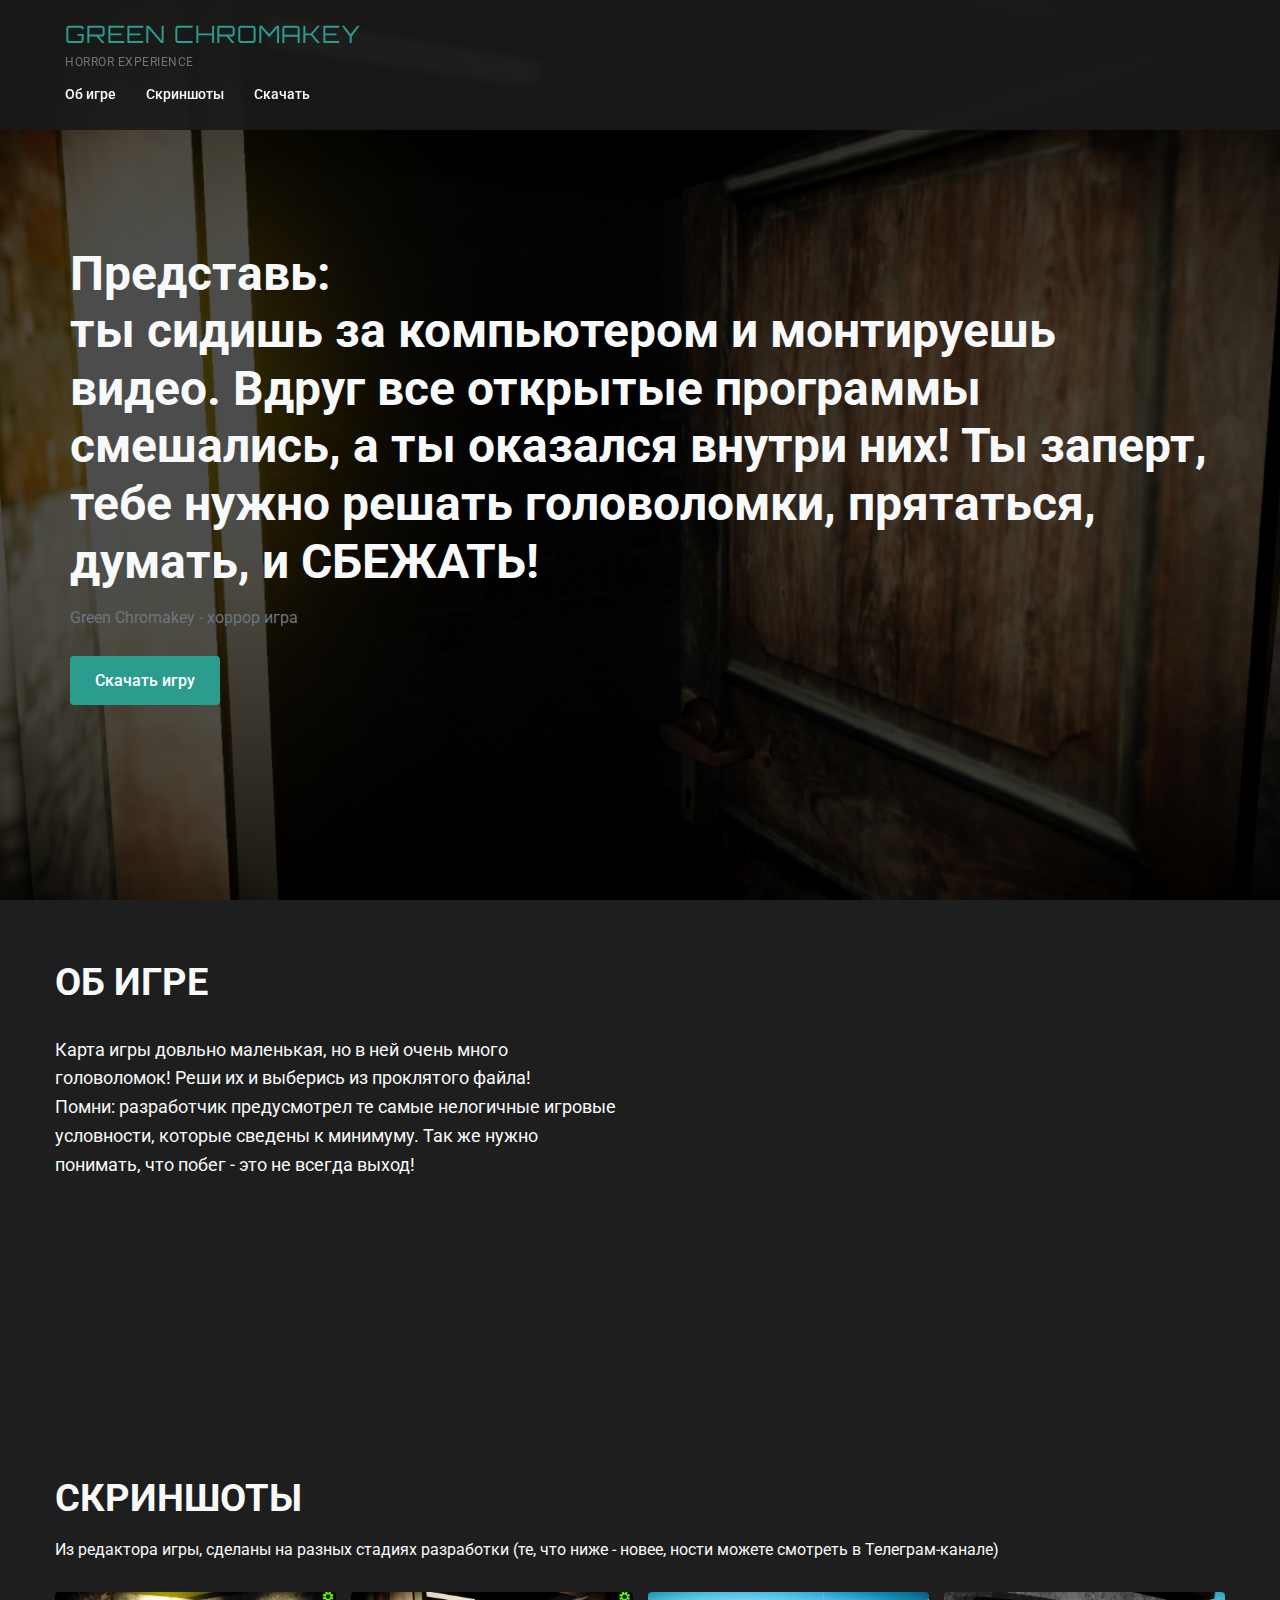
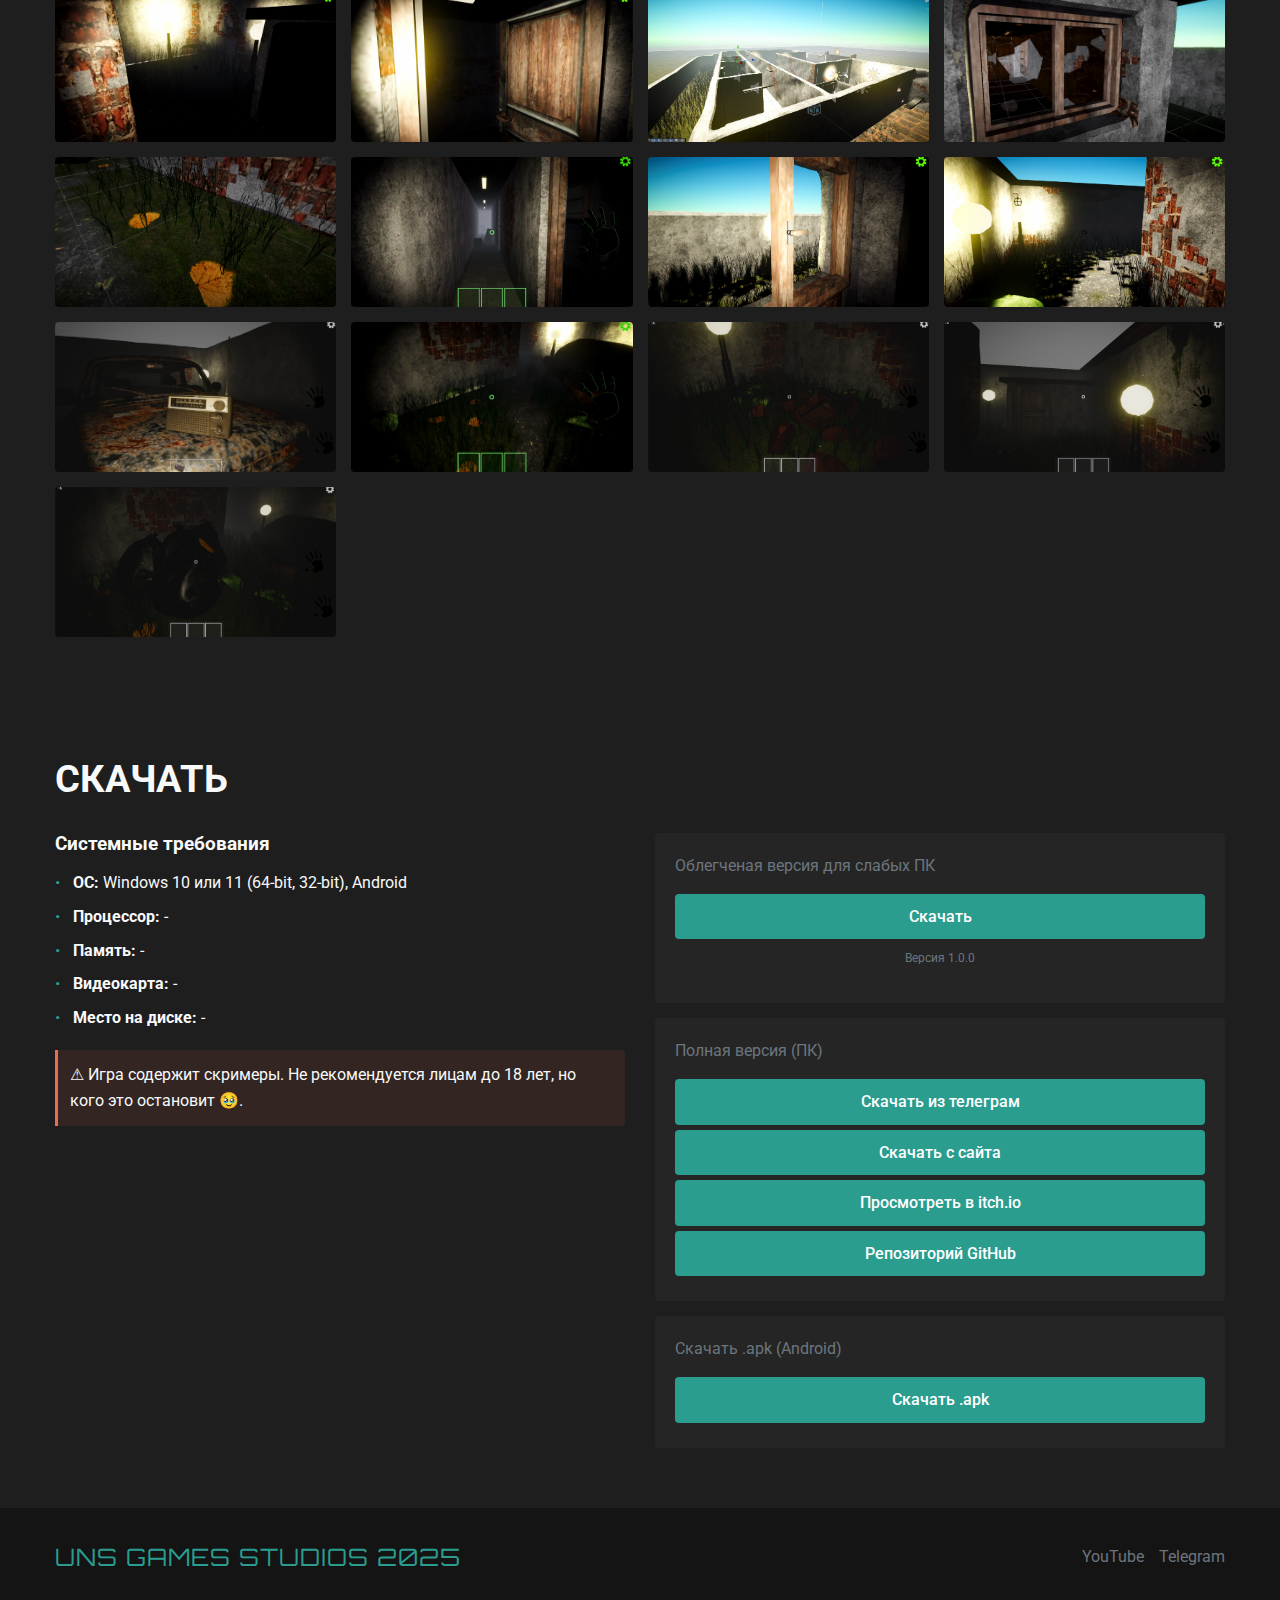
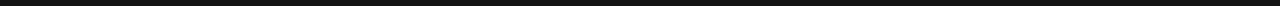
<file: index.html>
<!DOCTYPE html>
<html lang="ru">
<head>
    <meta charset="UTF-8">
    <meta name="viewport" content="width=device-width, initial-scale=1.0">
    <title>Green Chromakey - Официальный сайт</title>
    <link rel="stylesheet" href="https://fonts.googleapis.com/css2?family=Roboto:wght@400;500;700&family=Orbitron:wght@500&display=swap">
    <link rel="stylesheet" href="style.css">
</head>
<body>
    <header class="main-header">
        <div class="container">
            <div class="logo">
                <span class="logo-text">GREEN CHROMAKEY</span>
                <span class="logo-subtext">HORROR EXPERIENCE</span>
            </div>
            <nav class="main-nav">
                <a href="#about">Об игре</a>
                <a href="#screenshots">Скриншоты</a>
                <a href="#download">Скачать</a>
            </nav>
        </div>
    </header>

    <main>
        <section class="hero">
            <div class="container">
                <div class="hero-content">
                    <h1>Представь: <br>ты сидишь за компьютером и монтируешь видео. Вдруг все открытые программы смешались, а ты оказался внутри них! Ты заперт, тебе нужно решать головоломки, прятаться, думать, и СБЕЖАТЬ!</h1>
                    <p class="subtitle">Green Chromakey - хоррор игра</p>
                    <a href="#download" class="cta-button">Скачать игру</a>
                </div>
            </div>
        </section>

        <section id="about" class="about-section">
            <div class="container">
                <h2 style="font-size: 38px; ">ОБ ИГРЕ</h2>
                <div class="about-content">
                    <div class="about-text">
                        <p style="font-size: 30px;">Карта игры довльно маленькая, но в ней очень много головоломок! Реши их и выберись из проклятого файла! <br> Помни: разработчик предусмотрел те самые нелогичные игровые условности, которые сведены к минимуму. Так же нужно понимать, что побег - это не всегда выход!</p>
                    </div>
                    <div class="about-video">
                        <div class="video-wrapper">
                            <iframe src="https://www.youtube.com/embed/dQw4w9WgXcQ?list=RDdQw4w9WgXcQ" frameborder="0" allowfullscreen></iframe>
                        </div>
                    </div>
                </div>
            </div>
        </section>

        <section id="screenshots" class="screenshots-section">
            <div class="container">
                <h2 style="font-size: 38px;">СКРИНШОТЫ</h2>
                <p>Из редактора игры, сделаны на разных стадиях разработки (те, что ниже - новее, ности можете смотреть в <a href="https://t.me/grchhrmc">Телеграм-канале</a>)</p>
                <div class="screenshot-gallery">
                    <a href="img/1.png"><div class="screenshot" style="background-image: url('img/1.png')"></div></a>
                    <a href="img/2.png"><div class="screenshot" style="background-image: url('img/2.png')"></div></a>
                    <a href="img/3.png"><div class="screenshot" style="background-image: url('img/3.png')"></div></a>
                    <a href="img/4.png"><div class="screenshot" style="background-image: url('img/4.png')"></div></a>
                    <a href="img/5.png"><div class="screenshot" style="background-image: url('img/5.png')"></div></a>
                    <a href="img/6.png"><div class="screenshot" style="background-image: url('img/6.png')"></div></a>
                    <a href="img/7.png"><div class="screenshot" style="background-image: url('img/7.png')"></div></a>
                    <a href="img/8.png"><div class="screenshot" style="background-image: url('img/8.png')"></div></a>
                    <a href="img/9.png"><div class="screenshot" style="background-image: url('img/9.png')"></div></a>
                    <a href="img/10.png"><div class="screenshot" style="background-image: url('img/10.png')"></div></a>
                    <a href="img/11.png"><div class="screenshot" style="background-image: url('img/11.png')"></div></a>
                    <a href="img/12.png"><div class="screenshot" style="background-image: url('img/12.png')"></div></a>
                    <a href="img/13.png"><div class="screenshot" style="background-image: url('img/13.png')"></div></a>
                </div>
            </div>
        </section>

        <section id="download" class="download-section">
            <div class="container">
                <h2 style="font-size: 38px;">СКАЧАТЬ</h2>
                <div class="download-content">
                    <div class="download-info">
                        <h3>Системные требования</h3>
                        <ul class="requirements">
                            <li><strong>ОС:</strong> Windows 10 или 11 (64-bit, 32-bit), Android</li>
                            <li><strong>Процессор:</strong> - </li>
                            <li><strong>Память:</strong> - </li>
                            <li><strong>Видеокарта:</strong> - </li>
                            <li><strong>Место на диске:</strong> - </li>
                        </ul>
                        <div class="warning">
                            <p>⚠ Игра содержит скримеры. Не рекомендуется лицам до 18 лет, но кого это остановит 🥹.</p>
                        </div>
                    </div>
                    <div class="download-options">                       
                        <div class="download-card">                            
                            <p>Облегченая версия для слабых ПК</p>
                            <a href="https://t.me/grchhrmc" class="download-button">Скачать</a>
                            <p class="version">Версия 1.0.0</p>
                        </div>
                        <div class="download-card"> 
                            <p>Полная версия (ПК)</p>
                            <a href="https://t.me/grchhrmc" class="download-button">Скачать из телеграм</a>
                            <a href="download.html#exe" class="download-button">Скачать с сайта</a>
                            <a href="https://t.me/grchhrmc" class="download-button">Просмотреть в itch.io</a>
                            <a href="download.html#git" class="download-button">Репозиторий GitHub</a>
                        </div>                        
                        <div class="download-card">
                            <p>Скачать .apk (Android)</p>
                            <a href="download.html#apk" class="download-button">Скачать .apk</a>
                        </div>

                    </div>
                </div>
            </div>
        </section>
    </main>

    <footer class="main-footer">
        <div class="container">
            <div class="footer-content">
                <div class="footer-logo">
                    <span class="logo-text">UNS GAMES STUDIOS 2025</span>
                </div>
                
                <div class="social-links">
                    <a href="https://www.youtube.com/@unsGameStudio" class="social-icon">YouTube</a>
                    <a href="https://t.me/grchhrmc" class="social-icon">Telegram</a>
                </div>
            </div>
        </div>
    </footer>
</body>

</html>
</file>
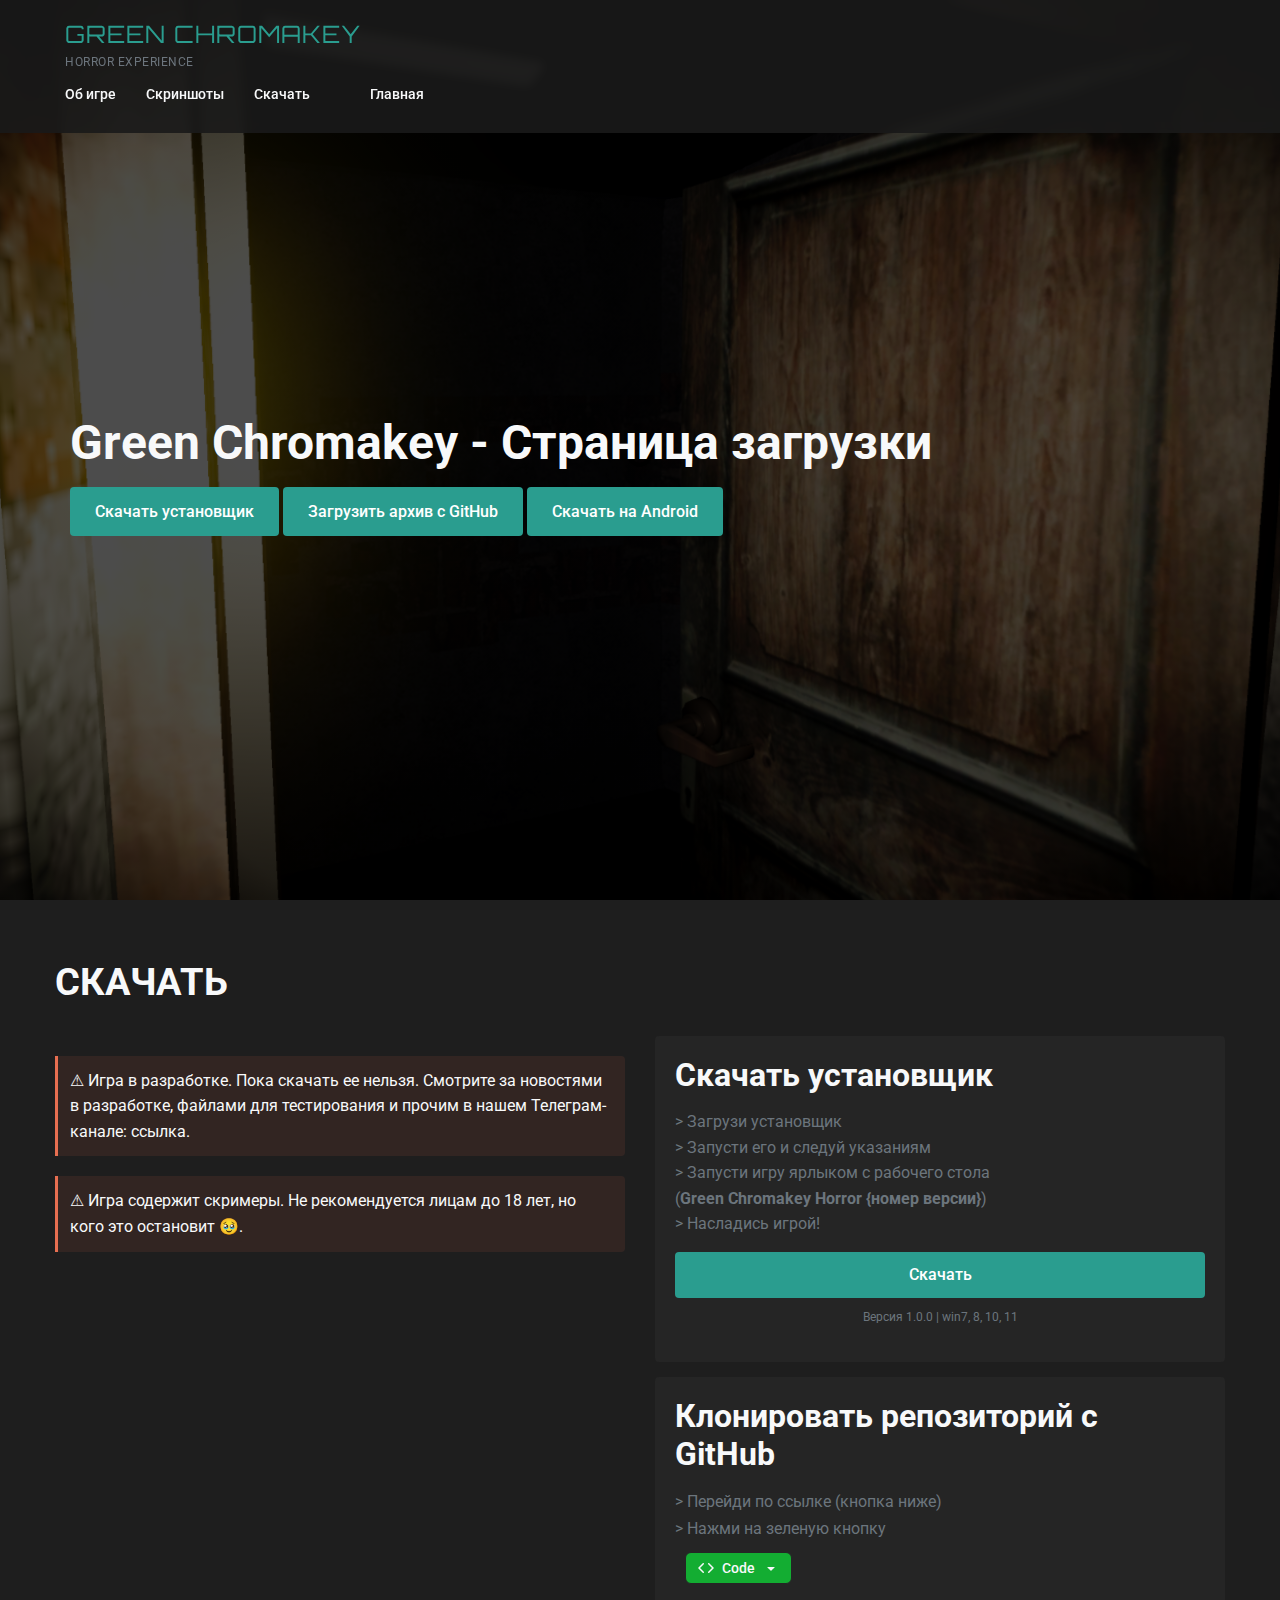
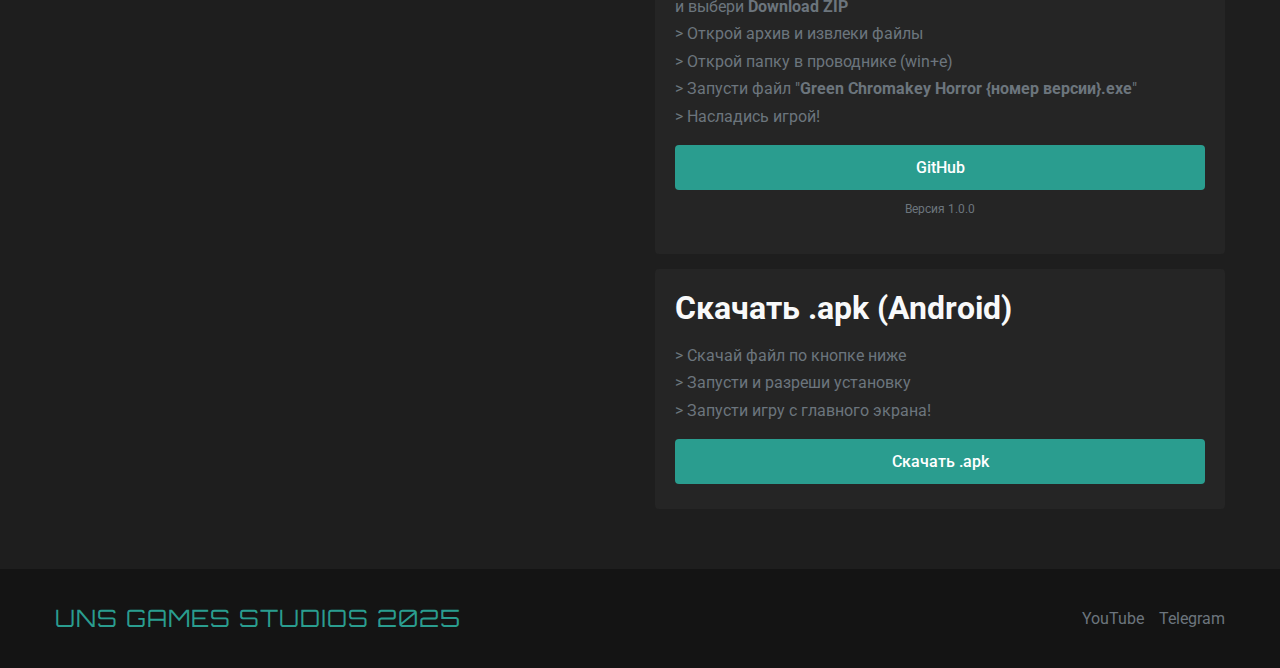
<file: download.html>
<!DOCTYPE html>
<html lang="ru">
<head>
    <meta charset="UTF-8">
    <meta name="viewport" content="width=device-width, initial-scale=1.0">
    <title>Green Chromakey - Страница загрузки</title>
    <link rel="stylesheet" href="https://fonts.googleapis.com/css2?family=Roboto:wght@400;500;700&family=Orbitron:wght@500&display=swap">
    <link rel="stylesheet" href="style.css">
</head>
<body>
    <header class="main-header">
        <div class="container">
            <div class="logo">
                <span class="logo-text">GREEN CHROMAKEY</span>
                <span class="logo-subtext">HORROR EXPERIENCE</span>
            </div>
            <nav class="main-nav">
                <a href="index.html#about">Об игре</a>
                <a href="index.html#screenshots">Скриншоты</a>
                <a href="#download">Скачать</a>
                <br>
                <a href="index.html#about">Главная</a>
            </nav>
        </div>
    </header>
    <main>
        <section class="hero">
            <div class="container">
                <div class="hero-content">
                    <h1>Green Chromakey - Страница загрузки<br></h1>                    
                    <a href="#exe" class="cta-button">Скачать установщик</a>
                    <a href="#git" class="cta-button">Загрузить архив с GitHub</a>
                    <a href="#apk" class="cta-button">Скачать на Android</a>
                </div>
            </div>
        </section>        
        <section id="download" class="download-section">
            <div class="container">
                <h2 style="font-size: 38px;">СКАЧАТЬ</h2>
                <div class="download-content">
                    <div class="download-info">               
                        <div class="warning">
                            <p>⚠ Игра в разработке. Пока скачать ее нельзя. Смотрите за новостями в разработке, файлами для тестирования и прочим в нашем Телеграм-канале: <a href="https://t.me/grchhrmc">cсылка</a>.</p>
                        </div>
                        <div class="warning">
                            <p>⚠ Игра содержит скримеры. Не рекомендуется лицам до 18 лет, но кого это остановит 🥹.</p>
                        </div>
                    </div>  
                    <div class="download-options">                       
                        
                        <div class="download-card" id="exe">                            
                            <h1 >Cкачать установщик</h1>
                            
                            <p style="margin-bottom: 0px;"> > Загрузи установщик</p>
                            <p style="margin-bottom: 0px;"> > Запусти его и следуй указаниям</p>
                            <p style="margin-bottom: 0px;"> > Запусти игру ярлыком с рабочего стола<br>(<b>Green Chromakey Horror {номер версии}</b>)</p>
                            <p style="margin-bottom: 15px;"> > Насладись игрой!</p>

                            <a href="https://t.me/grchhrmc" class="download-button">Скачать</a>
                            <p class="version">Версия 1.0.0 | win7, 8, 10, 11</p>
                        </div> <div class="download-card" id="git">                            
                            <h1 id="exe">Клонировать репозиторий с GitHub</h1>
                            
                            <p style="margin-bottom: 2px;"> > Перейди по ссылке (кнопка ниже)</p>
                            <p style="margin-bottom: 2px;"> > Нажми на зеленую кнопку 
                                <button style="margin: 10px;"  class="prc-Button-ButtonBase-c50BI"  onclick="alert('Не тут, а на github.com')">
                                    <span>
                                        <span >
                                            <svg width="16" height="16" fill="currentColor" display="inline-block" style="vertical-align: text-bottom;">
                                                <path d="m11.28 3.22 4.25 4.25a.75.75 0 0 1 0 1.06l-4.25 4.25a.749.749 0 0 1-1.275-.326.749.749 0 0 1 .215-.734L13.94 8l-3.72-3.72a.749.749 0 0 1 .326-1.275.749.749 0 0 1 .734.215Zm-6.56 0a.751.751 0 0 1 1.042.018.751.751 0 0 1 .018 1.042L2.06 8l3.72 3.72a.749.749 0 0 1-.326 1.275.749.749 0 0 1-.734-.215L.47 8.53a.75.75 0 0 1 0-1.06Z">

                                                </path>
                                            </svg>
                                        </span>
                                        <span style="margin-left: 5px; margin-right: 5px;"> Code </span>
                                        <span>
                                            <svg width="16" height="16" fill="currentColor" display="inline-block"style="vertical-align: text-bottom;">
                                            <path d="m4.427 7.427 3.396 3.396a.25.25 0 0 0 .354 0l3.396-3.396A.25.25 0 0 0 11.396 7H4.604a.25.25 0 0 0-.177.427Z">

                                            </path>
                                        </svg>
                                    </span>
                                </span>
                            </button> и выбери <b>Download ZIP</b></p>
                            <p style="margin-bottom: 2px;"> > Открой архив и извлеки файлы</p>
                            <p style="margin-bottom: 2px;"> > Открой папку в проводнике (win+e)</p>
                            <p style="margin-bottom: 2px;"> > Запусти файл "<b>Green Chromakey Horror {номер версии}.exe</b>"</p>
                            <p style="margin-bottom: 15px;"> > Насладись игрой!</p>

                            <a href="https://t.me/grchhrmc" class="download-button">GitHub</a>
                            <p class="version">Версия 1.0.0</p>
                        </div>                    
                        <div class="download-card" id="apk">
                            <h1>Скачать .apk (Android)</h1>
                            <p style="margin-bottom: 2px;"> > Скачай файл по кнопке ниже</p>
                            <p style="margin-bottom: 2px;"> > Запусти и разреши установку</p>                            
                            <p style="margin-bottom: 15px;"> > Запусти игру с главного экрана!</p>
                            <a href="https://t.me/grchhrmc" class="download-button">Скачать .apk</a>
                        </div>

                    </div>
                </div>
            </div>
        </section>
    </main>

    <footer class="main-footer">
        <div class="container">
            <div class="footer-content">
                <div class="footer-logo">
                    <span class="logo-text">UNS GAMES STUDIOS 2025</span>
                </div>
                
                <div class="social-links">
                    <a href="#" class="social-icon">YouTube</a>
                    <a href="https://t.me/grchhrmc" class="social-icon">Telegram</a>
                </div>
            </div>
        </div>
    </footer>
</body>

</html>
</file>
<file: style.css>
:root {
    --primary-color: #2a9d8f;
    --primary-dark: #264653;
    --accent-color: #e9c46a;
    --dark-color: #1a1a1a;
    --light-color: #f8f9fa;
    --danger-color: #e76f51;
    --gray-color: #6c757d;
}

* {
    margin: 0;
    padding: 0;
    box-sizing: border-box;
}

body {
    scroll-behavior: smooth;
    font-family: 'Roboto', sans-serif;
    color: var(--light-color);
    background-color: var(--dark-color);
    line-height: 1.6;
    overflow-x: hidden;
}

h1, h2, h3 {
    font-weight: 700;
    line-height: 1.2;
    margin-bottom: 15px;
}

a {
    text-decoration: none;
    color: inherit;
}

.container {
    width: 100%;
    max-width: 1200px;
    margin: 0 auto;
    padding: 0 15px;
}

/* Header */
.main-header {
    background-color: rgba(26, 26, 26, 0.9);
    padding: 15px 0;
    position: fixed;
    width: 100%;
    z-index: 100;
    backdrop-filter: blur(5px);
}

.header-content {
    display: flex;
    justify-content: space-between;
    align-items: center;
    flex-wrap: wrap;
}

.logo {
    margin-left: 10px;
    display: flex;
    flex-direction: column;
}

.logo-text {
    font-family: 'Orbitron', sans-serif;
    font-size: 22px;
    color: var(--primary-color);
    letter-spacing: 1px;
}

.logo-subtext {
    font-size: 10px;
    color: var(--gray-color);
    letter-spacing: 0.5px;
}

.main-nav {
    display: flex;
    gap: 15px;
    margin: 10px;
}

.main-nav a {
    font-weight: 500;
    font-size: 14px;
    transition: color 0.3s;
}

.main-nav a:hover {
    color: var(--primary-color);
}

/* Hero Section */
.hero {
    min-height: 100vh;
    background: linear-gradient(rgba(0, 0, 0, 0.7), rgba(0, 0, 0, 0.7)), 
                url('img/2.png') no-repeat center center/cover;
    display: flex;
    align-items: center;
    padding: 100px 0 50px;
}

.hero-content {
    max-width: 100%;
    padding: 0 15px;
}

.hero h1 {
    font-size: 32px;
    margin-bottom: 15px;
}

.subtitle {
    font-size: 16px;
    color: var(--gray-color);
    margin-bottom: 25px;
}

.cta-button {
    display: inline-block;
    background-color: var(--primary-color);
    color: white;
    padding: 12px 25px;
    border-radius: 4px;
    font-weight: 500;
    transition: all 0.3s;
}

.cta-button:hover {
    background-color: #21867a;
    transform: translateY(-2px);
}

/* About Section */
.about-section {
    padding: 60px 0;
    background-color: #1e1e1e;
}

.about-content {
    display: flex;
    flex-direction: column;
    gap: 30px;
    margin-top: 30px;
}

.about-text {
    flex: 1;
}

.about-text p {
    font-size: 18px !important;
}

.about-video {
    flex: 1;
}

.video-wrapper {
    position: relative;
    padding-bottom: 56.25%;
    height: 0;
    overflow: hidden;
}

.video-wrapper iframe {
    position: absolute;
    top: 0;
    left: 0;
    width: 100%;
    height: 100%;
    border: none;
    border-radius: 4px;
}

/* Screenshots Section */
.screenshots-section {
    padding: 60px 0;
}

.screenshot-gallery {
    display: grid;
    grid-template-columns: repeat(2, 1fr);
    gap: 10px;
    margin-top: 30px;
}

.screenshot {
    height: 150px;
    background-size: cover;
    background-position: center;
    border-radius: 4px;
    transition: transform 0.3s;
}

.screenshot:hover {
    transform: scale(1.03);
}

/* Download Section */
.download-section {
    padding: 60px 0;
    background-color: #1e1e1e;
}

.download-content {
    display: flex;
    flex-direction: column;
    gap: 30px;
    margin-top: 30px;
}

.download-info {
    flex: 1;
}

.requirements {
    list-style: none;
    margin-top: 15px;
}

.requirements li {
    margin-bottom: 8px;
    padding-left: 18px;
    position: relative;
}

.requirements li::before {
    content: "•";
    color: var(--primary-color);
    position: absolute;
    left: 0;
}

.warning {
    background-color: rgba(231, 111, 81, 0.1);
    border-left: 3px solid var(--danger-color);
    padding: 12px;
    margin-top: 20px;
    border-radius: 0 4px 4px 0;
}

.download-options {
    flex: 1;
    display: flex;
    flex-direction: column;
    gap: 15px;
}

.download-card {
    background-color: #252525;
    padding: 20px;
    border-radius: 4px;
    scroll-margin-block-start: 120px; 
}

.download-card h3 {
    color: var(--primary-color);
    margin-bottom: 10px;
}

.download-card p {
    margin-bottom: 15px;
    color: var(--gray-color);
}

.download-button, .steam-button {
    display: block;
    text-align: center;
    padding: 10px;
    border-radius: 4px;
    font-weight: 500;
    transition: all 0.3s;
    margin: 5px 0;
}

.download-button {
    background-color: var(--primary-color);
    color: white;
}

.download-button:hover {
    background-color: #21867a;
}

.steam-button {
    background-color: #1b2838;
    color: white;
}

.steam-button:hover {
    background-color: #2a475e;
}

.version {
    margin-top: 10px;
    font-size: 12px;
    color: var(--gray-color);
    text-align: center;
}

/* Footer */
.main-footer {
    background-color: #141414;
    padding: 30px 0;
}

.footer-content {
    display: flex;
    flex-direction: column;
    gap: 20px;
    align-items: center;
    text-align: center;
}

.footer-links, .social-links {
    display: flex;
    gap: 15px;
    flex-wrap: wrap;
    justify-content: center;
}

.footer-links a, .social-links a {
    color: var(--gray-color);
    transition: color 0.3s;
}

.footer-links a:hover, .social-links a:hover {
    color: var(--primary-color);
}

.copyright {
    color: var(--gray-color);
    font-size: 12px;
    margin-top: 10px;
}

main {
    background-color: #1e1e1e;
}

/* Responsive */
@media (min-width: 768px) {
    .logo-text {
        font-size: 24px;
    }
    
    .logo-subtext {
        font-size: 12px;
    }
    
    .main-nav {
        gap: 30px;
    }
    
    .hero h1 {
        font-size: 48px;
    }
    
    .about-content, .download-content {
        flex-direction: row;
    }
    
    .screenshot-gallery {
        grid-template-columns: repeat(4, 1fr);
        gap: 15px;
    }
    
    .footer-content {
        flex-direction: row;
        justify-content: space-between;
        text-align: left;
        align-items: center;
    }
    
    .footer-links, .social-links {
        justify-content: flex-start;
    }
}

.prc-Button-ButtonBase-c50BI {
    align-items: center;
    appearance: none;
    background-color: #13ad32;
    border: var(--borderWidth-thin, .0625rem) solid;    
    border-radius: var(--borderRadius-medium, .375rem);
    color: var(--button-default-fgColor-rest, var(--color-btn-text));
    cursor: pointer;
    display: flex;
    font-family: inherit;
    font-size: var(--text-body-size-medium, .875rem);
    font-weight: var(--base-text-weight-medium, 500);
    gap: var(--base-size-8, .5rem);
    height: var(--control-medium-size, 2rem);
    justify-content: space-between;
    min-width: max-content;
    padding: 0 var(--control-medium-paddingInline-normal, .75rem);
    text-align: center;
    -webkit-text-decoration: none;
    text-decoration: none;
    transition: 80ms cubic-bezier(.65,0,.35,1);
    border-color: #252525;
    transition-property: color, fill, background-color, border-color;
    
    color: var(--light-color);
    width: 100px;
    
}
</file>
